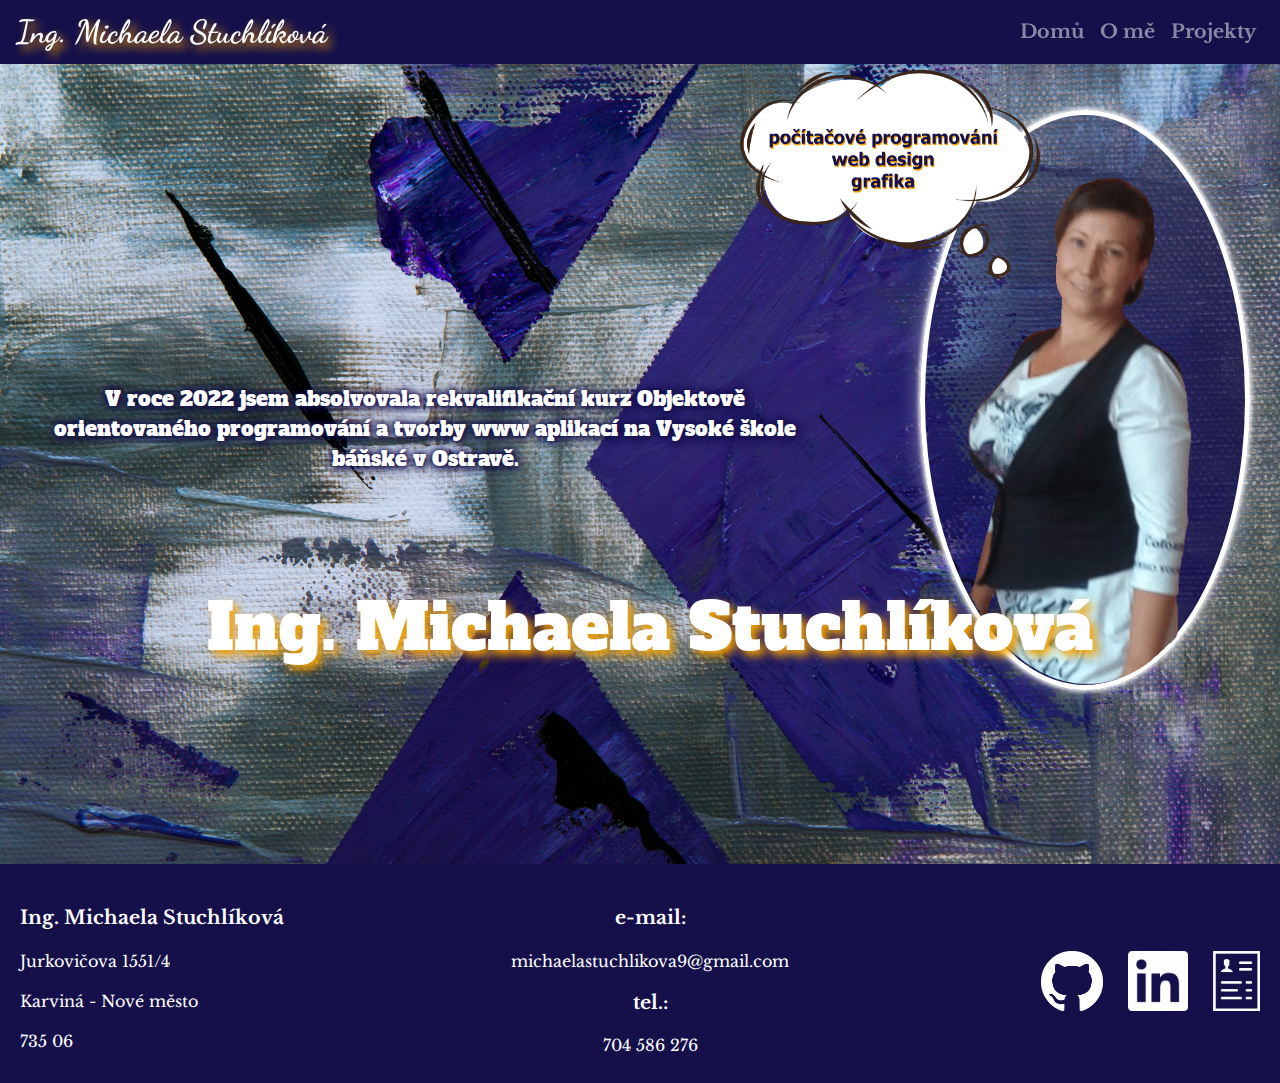
<file: index.html>
<!DOCTYPE html>
<html lang="en">
<head>
    <meta charset="UTF-8">
    <meta http-equiv="X-UA-Compatible" content="IE=edge">
    <meta name="viewport" content="width=device-width, initial-scale=1.0">
    <title>Michaela Stuchlíková</title>
    <link rel="preconnect" href="https://fonts.googleapis.com">
<link rel="preconnect" href="https://fonts.gstatic.com" crossorigin>
<link href="https://fonts.googleapis.com/css2?family=Dancing+Script:wght@600&family=Libre+Baskerville&display=swap" rel="stylesheet">
<link href="https://fonts.googleapis.com/css2?family=Alfa+Slab+One&family=Dancing+Script:wght@600&family=Libre+Baskerville&display=swap" rel="stylesheet">
<link rel="preconnect" href="https://fonts.gstatic.com" crossorigin>
<link href="https://fonts.googleapis.com/css2?family=Dancing+Script:wght@600&display=swap" rel="stylesheet">
    <link href="https://fonts.googleapis.com/css?family=Raleway:100,300,500,700" rel="stylesheet">
    <link href="https://fonts.googleapis.com/css?family=Questrial" rel="stylesheet">
    <link rel="stylesheet" href="https://cdn.jsdelivr.net/npm/bootstrap-icons@1.8.3/font/bootstrap-icons.css">
   
    <link rel="stylesheet" href="css/app_p1.css">
</head>
<body>
    <nav class="navbar navbar-expand-lg  navbar-dark sticky-top">
      <a class="navbar-brand" href="#"><h3 id="person" class="mb-0">Ing. Michaela Stuchlíková</h3></a>
      <button class="navbar-toggler" type="button" data-toggle="collapse" data-target="#navbarSupportedContent" >
        <span class="navbar-toggler-icon"></span>
      </button>
      <div class="collapse navbar-collapse" id="navbarSupportedContent">
        <ul class="navbar-nav ml-auto">
          <li class="nav-item">
            <a class="nav-link" href="index.html">Domů</a>
          </li>
          <li class="nav-item">
            <a class="nav-link" href="skill.html">O mě</a>
          </li>
          <li class="nav-item">
            <a class="nav-link" href="projects.html">Projekty</a>
          </li>
         <!--  <li class="nav-item">
            <a class="nav-link" href="contact.html">Kontakt</a>
          </li> -->
        </ul>
      </div>
    
  </nav>
 
<div id="ja">
    <div class="picture-ram "> 
      <div class="nothing">
  <!--vklad pro velikost rámečku -->
        <div class="picture">
    <img src="images/ja_v_elipse1.png" alt="Michaela Stuchlíková" height="100%">
        </div>
      </div> 
    </div>
</div> 

  <div id="bublina">
  <img src="images/bublinka.png" alt="úvod" width="100%">
 </div>


 
  <section id="home">
   
   


<div class="text-home">
        <p>V roce 2022 jsem absolvovala rekvalifikační kurz Objektově orientovaného programování a tvorby www aplikací na Vysoké škole báňské v Ostravě.</p>             
      </div> 
 <div id="home_jmeno">
        <h1>Ing. Michaela Stuchlíková</h1>
        </div>
        
   
 
 


  </section>
 


  
      <section id="udaje">
    
        
        <div class="udaje-obal">
          <div class="sekce1">
<p class="bile-nadpis">Ing. Michaela Stuchlíková</p>
<p class="bile">Jurkovičova 1551/4</p>
<p class="bile">Karviná - Nové město</p>
<p class="bile">735 06</p>
          </div>
          <div class="sekce2">
            <p class="bile-nadpis">e-mail:</p>
            <p class="bile">michaelastuchlikova9@gmail.com</p>
            <p class="bile-nadpis">tel.:</p>
<p class="bile">704 586 276</p>
          </div>
          <div class="sekce3">
            <p><a href="https://github.com/Monterea"><img src="images/icon/github.png" alt="github" height="100%" class="max"></a></p>
            <p><a href="https://www.linkedin.com/in/michaela-stuchlikova999/"><img src="images/icon/linkedin.png" alt="linkedin" height="100%" class="max"></a></p>
            <p><a href="images/Stuchlikova_CV.pdf" ><img src="images/icon/cv.png" alt="životopis" height="100%"class="max"></a></p>
          </div>
        </div>
      </section>
      
     

      

<script src="https://code.jquery.com/jquery-3.3.1.slim.min.js"
    integrity="sha384-q8i/X+965DzO0rT7abK41JStQIAqVgRVzpbzo5smXKp4YfRvH+8abtTE1Pi6jizo"
    crossorigin="anonymous"></script>
<script src="https://cdn.jsdelivr.net/npm/jquery@3.5.1/dist/jquery.slim.min.js" integrity="sha384-DfXdz2htPH0lsSSs5nCTpuj/zy4C+OGpamoFVy38MVBnE+IbbVYUew+OrCXaRkfj" crossorigin="anonymous"></script>
<script src="https://cdn.jsdelivr.net/npm/bootstrap@4.6.1/dist/js/bootstrap.bundle.min.js" integrity="sha384-fQybjgWLrvvRgtW6bFlB7jaZrFsaBXjsOMm/tB9LTS58ONXgqbR9W8oWht/amnpF" crossorigin="anonymous"></script>

<script>
        // for popover animation
        $(function () {$('[data-toggle="popover"]').popover()})
        // Closes YT video after closing modal
        $('.modal').on('hide.bs.modal', function () {
                let memory = $(this).html();
                $(this).html(memory);
        });
      </script>
<script>
    $('.navbar-collapse a').click(function() {
      $(".navbar-collapse").collapse('hide');
    });
    
    </script>

</body>
</html>
</file>
